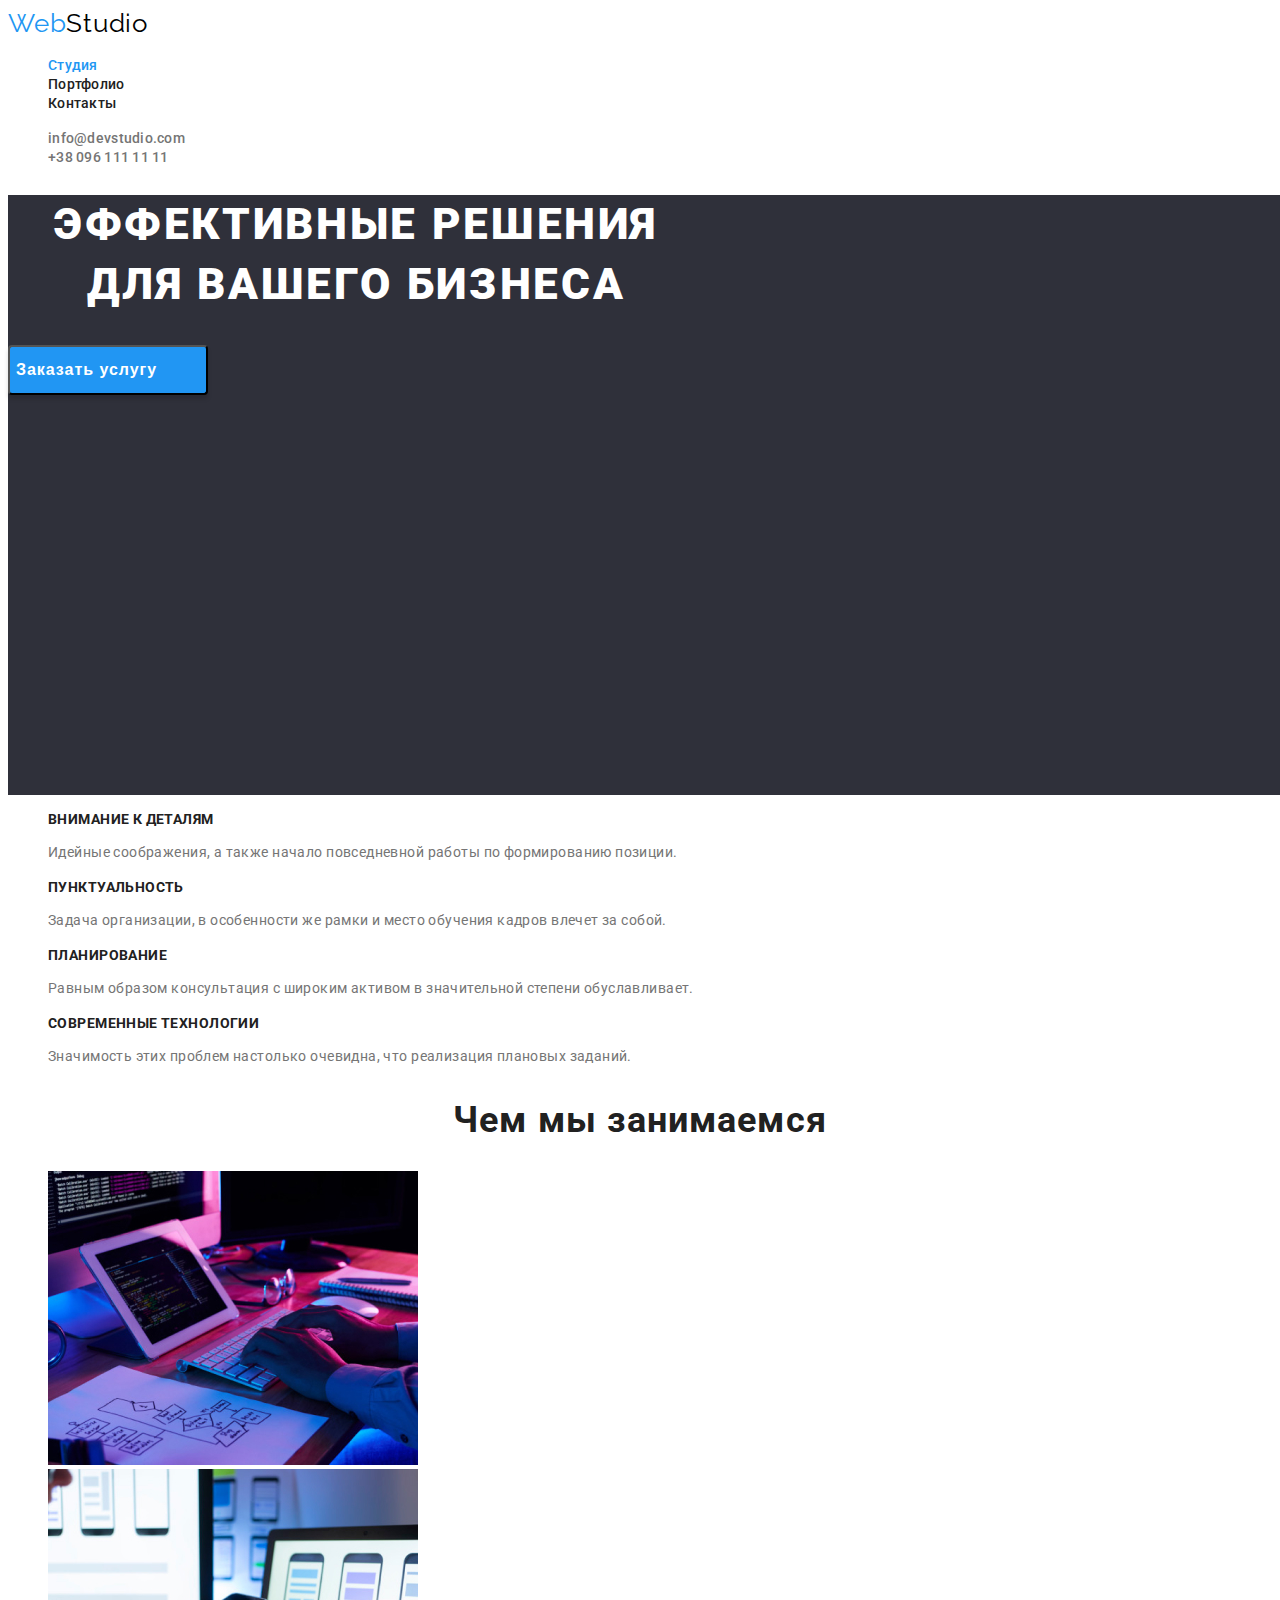
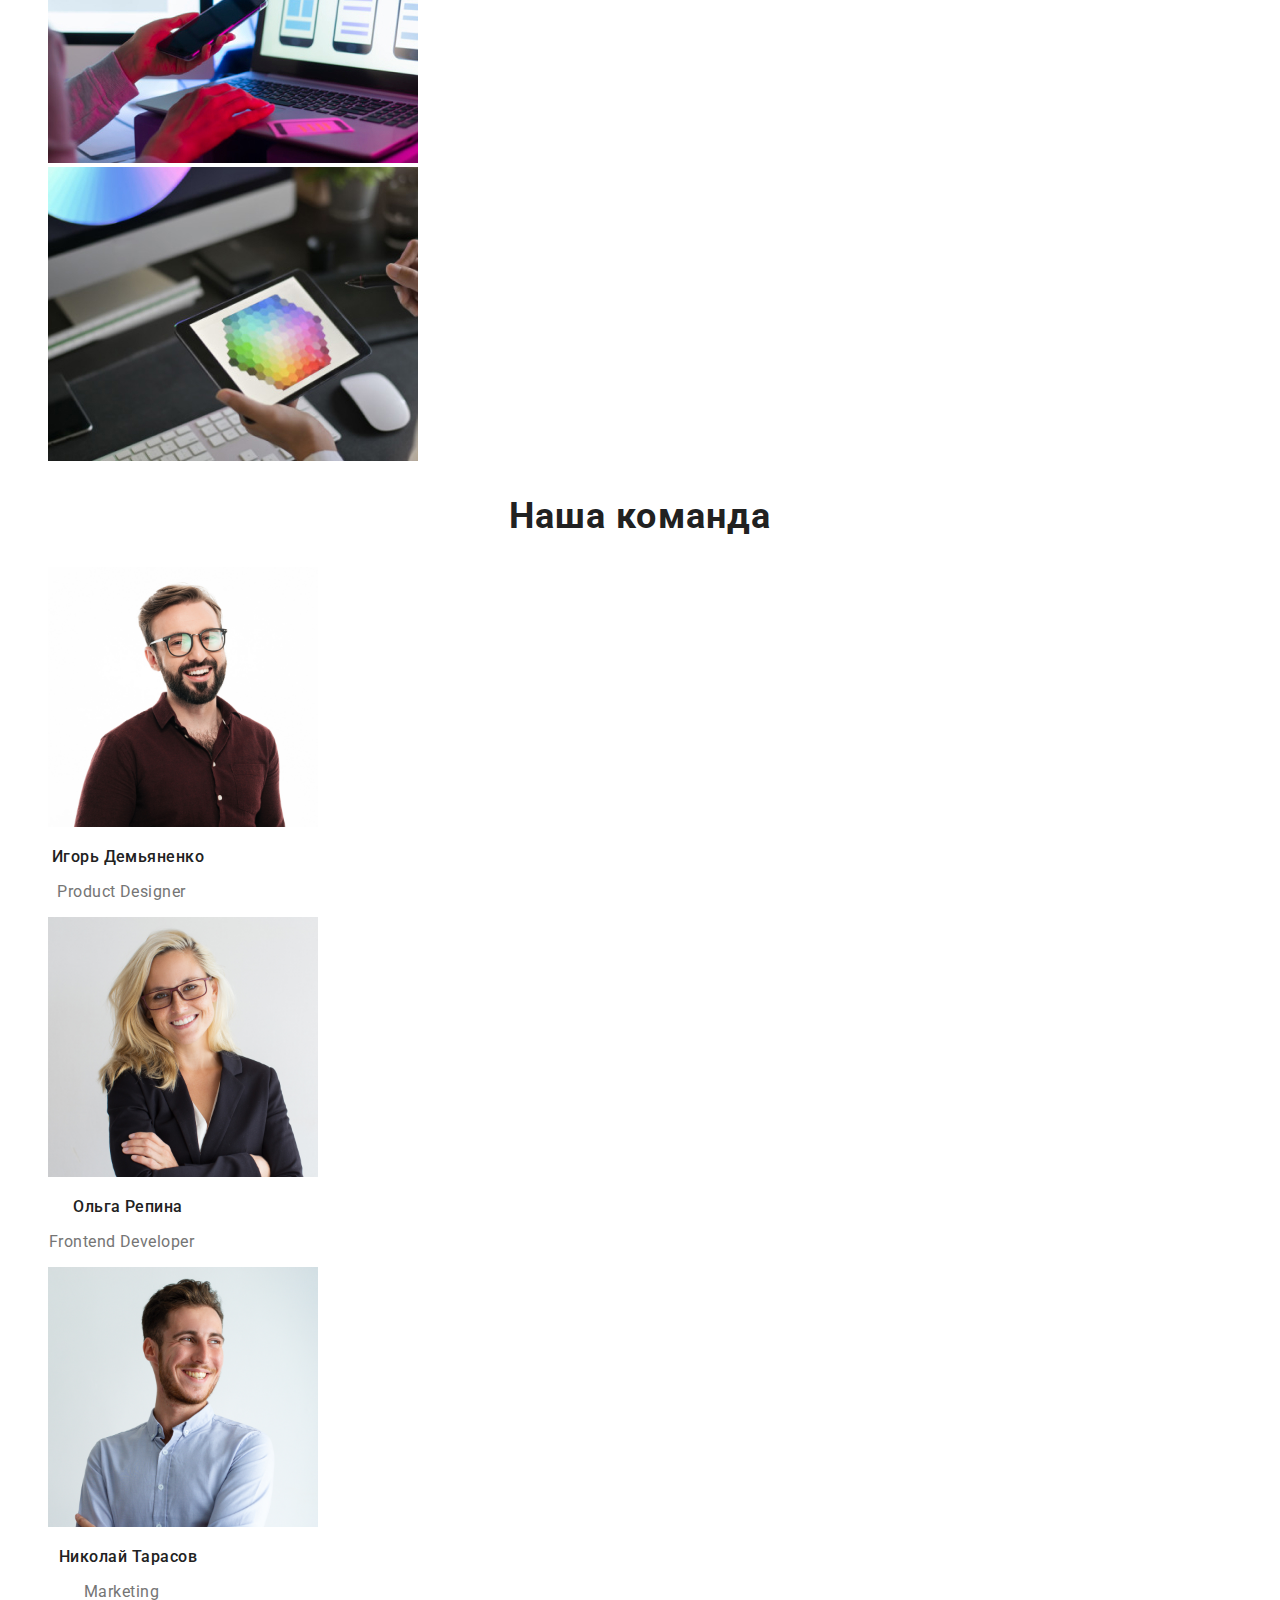
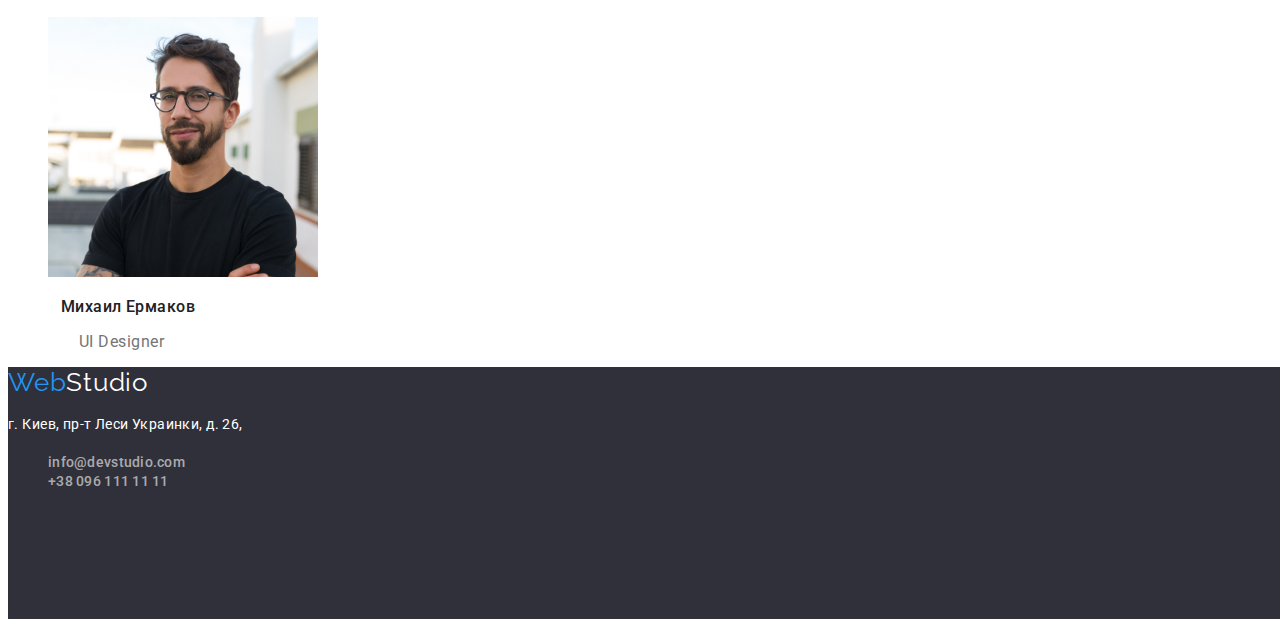
<file: index.html>
<!DOCTYPE html>
<html lang="ru">
  <head>
    <meta charset="UTF-8" />
    <meta name="viewport" content="width=device-width, initial-scale=1.0" />
    <title>Студия</title>
    <link rel="preconnect" href="https://fonts.googleapis.com" />
    <link rel="preconnect" href="https://fonts.gstatic.com" crossorigin />
    <link
      href="https://fonts.googleapis.com/css2?family=Raleway:wght@700&family=Roboto:wght@400;500;700;900&display=swap"
      rel="stylesheet"
    />

    <link rel="stylesheet" type="text/css" href="./css/styles.css" />
  </head>
  <!-- <style type="text/css">
    .link-studio:visited {
      color: #2196f3;
      text-decoration: none;
    }
  </style> -->

  <body>
    <!-- Шапка сайта -->
    <header class="page-header">
      <nav>
        <a class="logo" href=""> <span class="logoweb">Web</span>Studio</a>
        <ul class="site-nav">
          <li>
            <a class="nav-link primary" href="./index.html">Студия</a>
          </li>
          <li>
            <a class="nav-link secondary" href="./portfolio.html">Портфолио</a>
          </li>
          <li>
            <a class="nav-link" href="">Контакты</a>
          </li>
        </ul>
      </nav>
      <ul class="header-contacts">
        <li>
          <a href="/mailto:info@devstudio.com">info@devstudio.com</a>
        </li>
        <li>
          <a href="tel:+380961111111"> +38 096 111 11 11</a>
        </li>
      </ul>
    </header>

    <main>
      <!-- Слоган -->
      <section class="slogan">
        <h1 class="slogan-statement">
          Эффективные решения <br />
          для вашего бизнеса
        </h1>
        <button class="btn-type" type="button">Заказать услугу</button>
      </section>

      <!-- Преимущества -->
      <section class="advantages">
        <ul>
          <li>
            <h3>Внимание к деталям</h3>
            <p>
              Идейные соображения, а также начало повседневной работы по
              формированию позиции.
            </p>
          </li>
          <li>
            <h3>Пунктуальность</h3>
            <p>
              Задача организации, в особенности же рамки и место обучения кадров
              влечет за собой.
            </p>
          </li>
          <li>
            <h3>Планирование</h3>
            <p>
              Равным образом консультация с широким активом в значительной
              степени обуславливает.
            </p>
          </li>
          <li>
            <h3>Современные технологии</h3>
            <p>
              Значимость этих проблем настолько очевидна, что реализация
              плановых заданий.
            </p>
          </li>
        </ul>
      </section>

      <!-- Виды деятельности -->
      <section class="activity">
        <h2>Чем мы занимаемся</h2>
        <ul>
          <li>
            <img src="./images/box1.jpg" alt="Трансформер" width="370" />
          </li>
          <li>
            <img src="./images/box2.jpg" alt="Ноутбук" width="370" />
          </li>
          <li>
            <img src="./images/box3.jpg" alt="Планшет" width="370" />
          </li>
        </ul>
      </section>

      <!-- Команда -->
      <section>
        <h2 class="team">Наша команда</h2>
        <ul class="team-photos">
          <li>
            <!-- Фотография-->
            <img src="./images/img1.jpg" alt="Фотография1" width="270" />
            <h3 class="team-member">Игорь Демьяненко</h3>
            <p class="team-position">Product Designer</p>
          </li>
          <li>
            <!-- Фотография-->
            <img src="./images/img2.jpg" alt="Фотография2" width="270" />
            <h3 class="team-member">Ольга Репина</h3>
            <p class="team-position">Frontend Developer</p>
          </li>
          <li>
            <!-- Фотография-->
            <img src="./images/img3.jpg" alt="Фотография3" width="270" />
            <h3 class="team-member">Николай Тарасов</h3>
            <p class="team-position">Marketing</p>
          </li>
          <li>
            <!-- Фотография-->
            <img src="./images/img4.jpg" alt="Фотография4" width="270" />
            <h3 class="team-member">Михаил Ермаков</h3>
            <p class="team-position">UI Designer</p>
          </li>
        </ul>
      </section>
    </main>

    <!-- Футер -->
    <footer class="footer-style">
      <a class="logo" href="">
        <span class="logoweb">Web</span><span class="studio">Studio</span></a
      >
      <address class="addrss">
        <p class="addrss-line">г. Киев, пр-т Леси Украинки, д. 26,</p>
        <ul class="footer-contacts">
          <li>
            <a href="/mailto:info@devstudio.com">info@devstudio.com</a>
          </li>
          <li>
            <a href="tel:+380961111111">+38 096 111 11 11</a>
          </li>
        </ul>
      </address>
    </footer>
  </body>
</html>
</file>
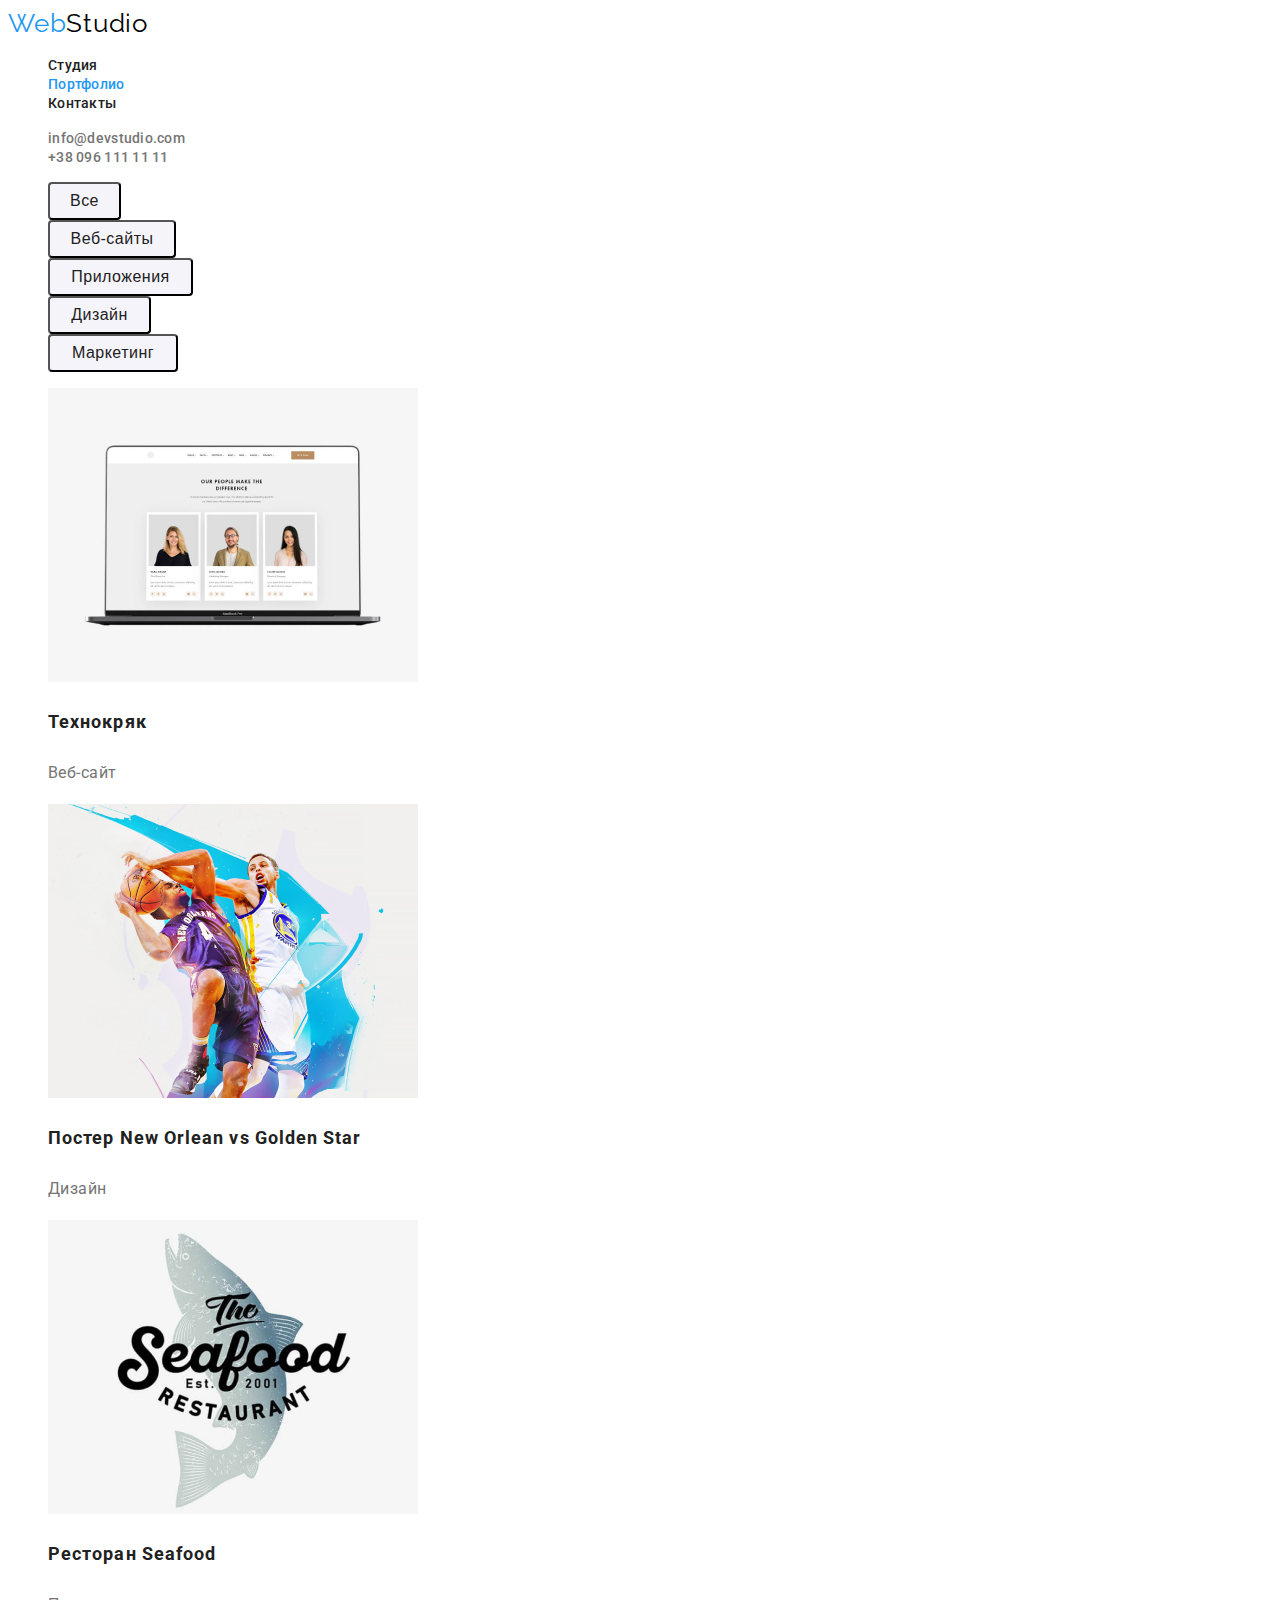
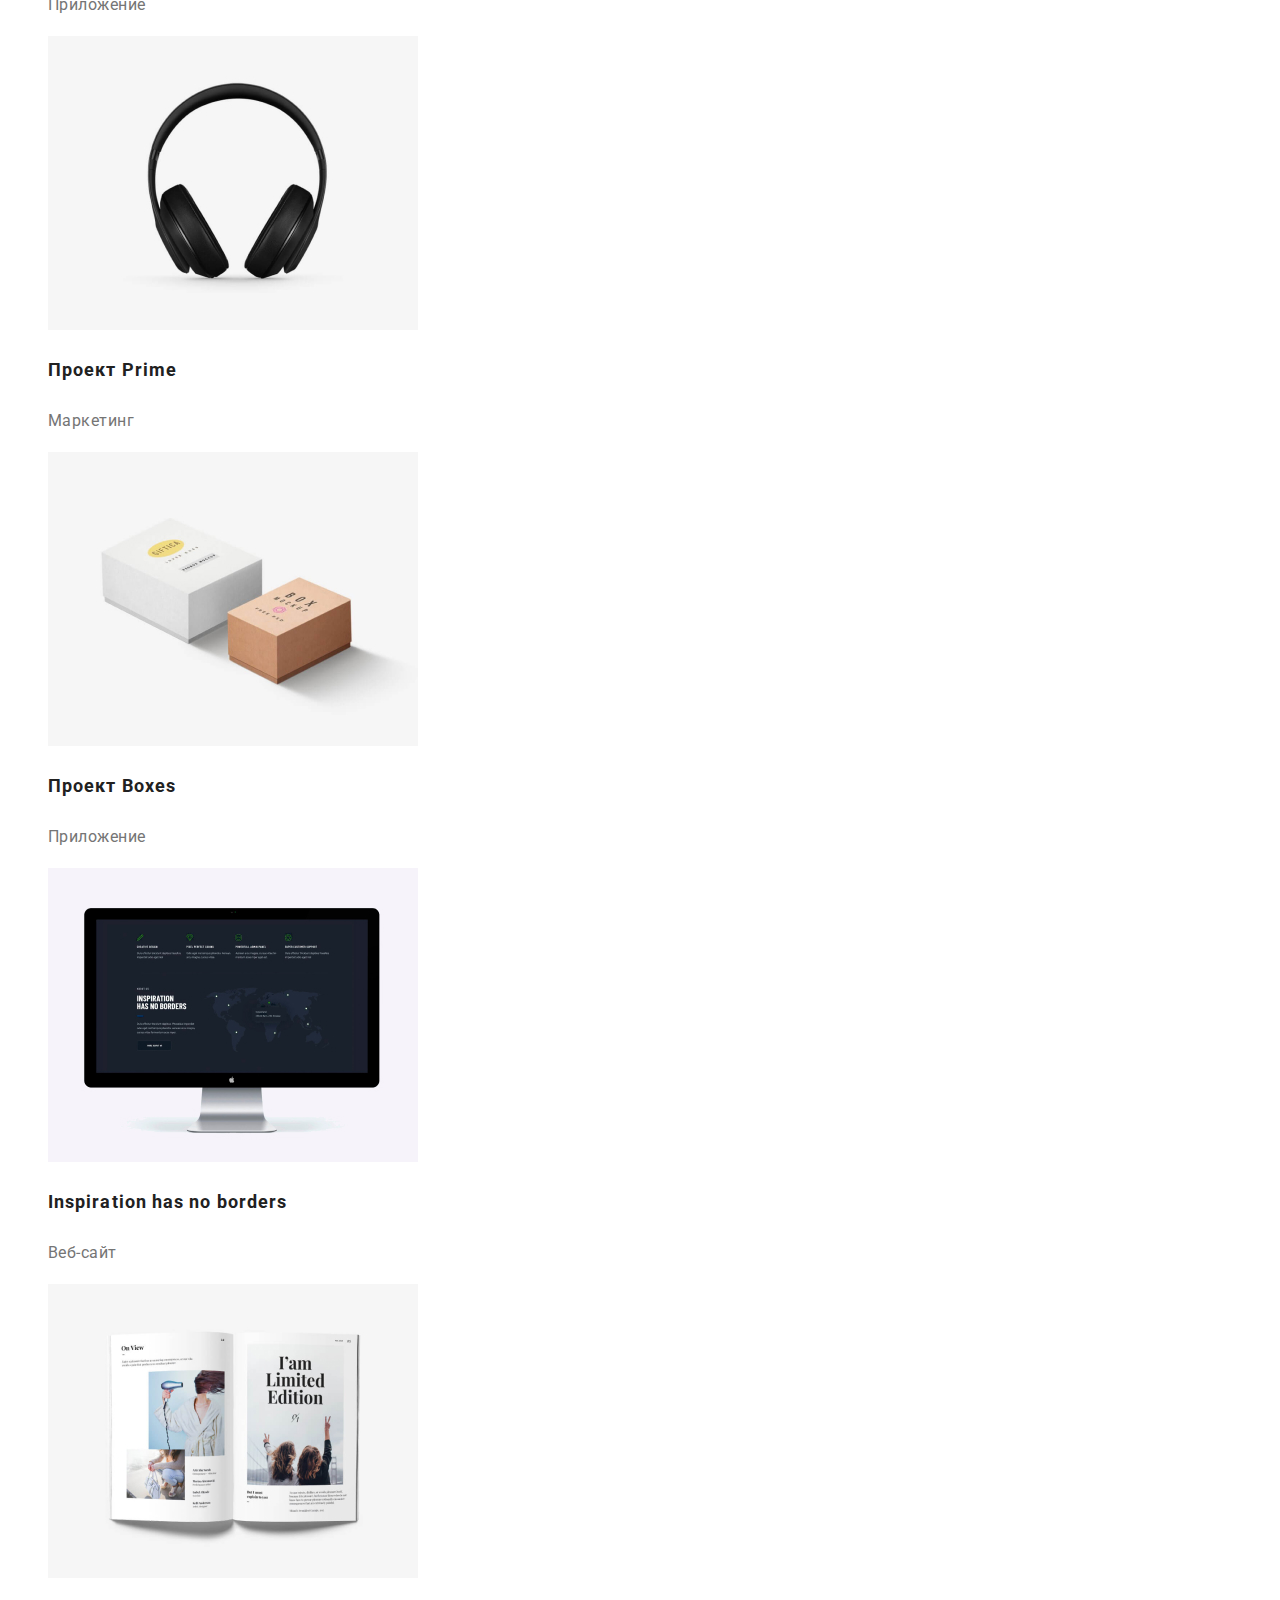
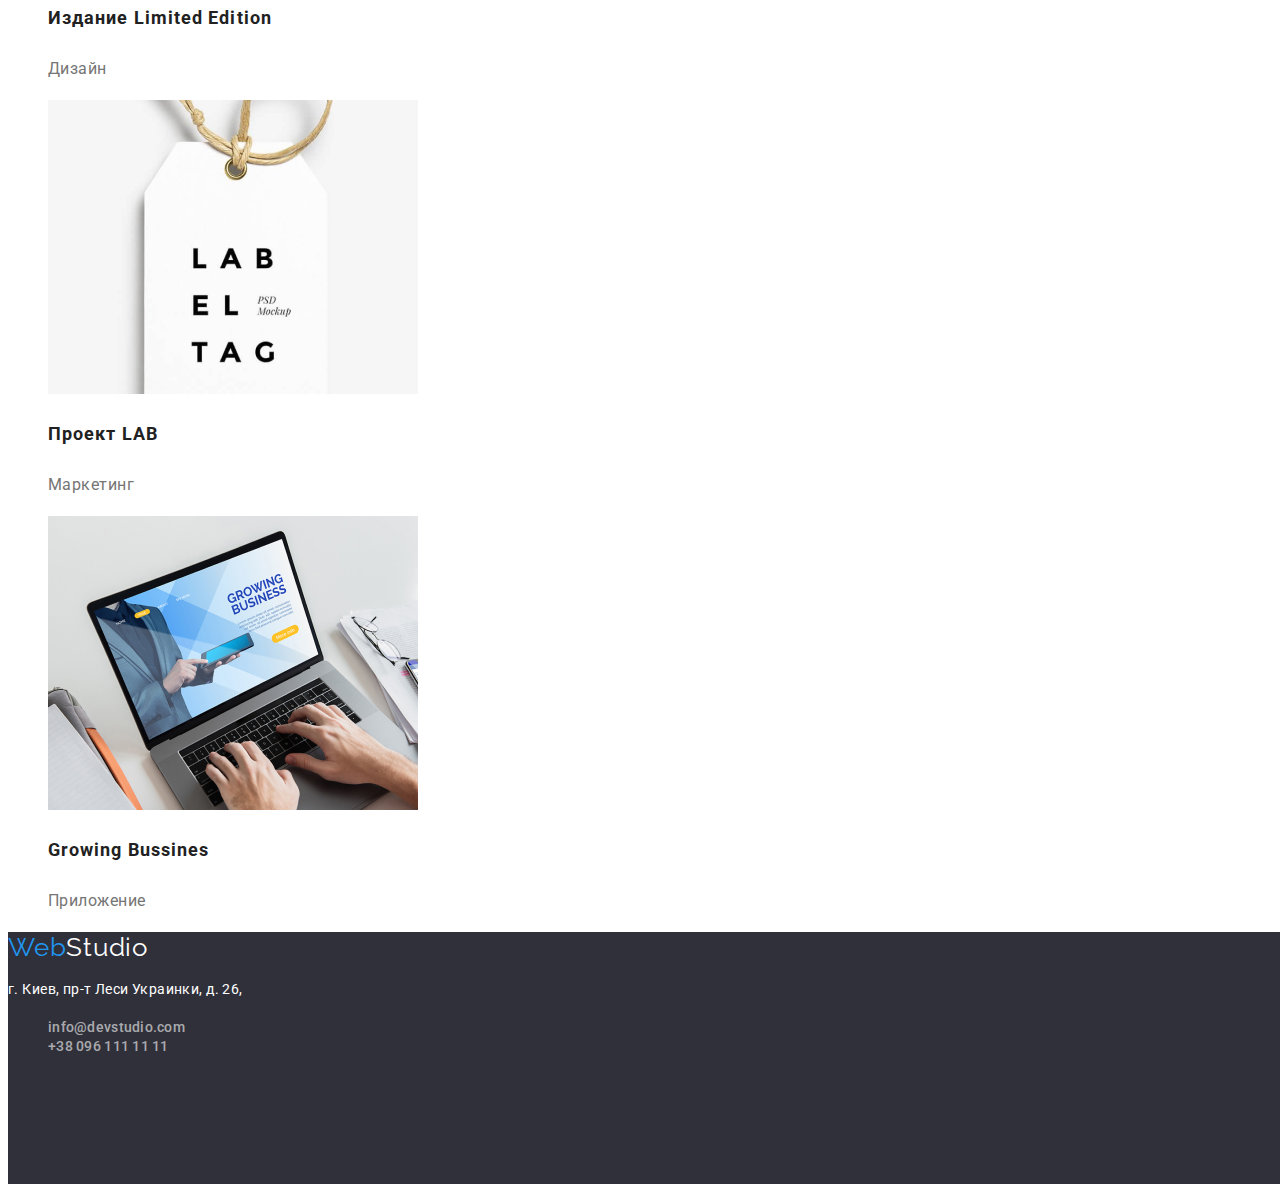
<file: portfolio.html>
<!DOCTYPE html>
<html lang="en">
  <head>
    <meta charset="UTF-8" />
    <meta http-equiv="X-UA-Compatible" content="IE=edge" />
    <meta name="viewport" content="width=device-width, initial-scale=1.0" />
    <title>Портфолио</title>
    <link rel="preconnect" href="https://fonts.googleapis.com" />
    <link rel="preconnect" href="https://fonts.gstatic.com" crossorigin />
    <link
      href="https://fonts.googleapis.com/css2?family=Raleway:wght@700&family=Roboto:wght@400;500;700;900&display=swap"
      rel="stylesheet"
    />
    <link rel="stylesheet" type="text/css" href="./css/styles.css" />
  </head>
  <!-- <style type="text/css">
    .link-portfolio:visited {
      color: #2196f3;
      text-decoration: none;
    }
  </style> -->
  <body>
    <!-- Шапка сайта -->
    <header class="page-header">
      <nav>
        <a class="logo" href=""> <span class="logoweb">Web</span>Studio</a>
        <ul class="site-nav">
          <li>
            <a class="nav-link secondary" href="./index.html">Студия</a>
          </li>
          <li>
            <a class="nav-link primary" href="./portfolio.html">Портфолио</a>
          </li>
          <li>
            <a class="nav-link" href="">Контакты</a>
          </li>
        </ul>
      </nav>
      <ul class="header-contacts">
        <li>
          <a href="/mailto:info@devstudio.com">info@devstudio.com</a>
        </li>
        <li>
          <a href="tel:+380961111111"> +38 096 111 11 11</a>
        </li>
      </ul>
    </header>
    <main>
      <section>
        <!-- Filters Projects-->
        <ul class="filter-bttns">
          <li>
            <button class="bttn-all" type="button">Все</button>
          </li>
          <li>
            <button class="bttn-websites" type="button">Веб-сайты</button>
          </li>
          <li>
            <button class="bttn-application" type="button">Приложения</button>
          </li>
          <li>
            <button class="bttn-design" type="button">Дизайн</button>
          </li>
          <li>
            <button class="bttn-marketing" type="button">Маркетинг</button>
          </li>
        </ul>
        <ul class="projects">
          <li>
            <img src="./images/project1.jpg" alt="Project1" width="370" />
            <h3 class="project-name">Технокряк</h3>
            <p class="project-type">Веб-сайт</p>
          </li>
          <li>
            <img src="./images/project2.jpg" alt="Project2" width="370" />
            <h3 class="project-name">Постер New Orlean vs Golden Star</h3>
            <p class="project-type">Дизайн</p>
          </li>
          <li>
            <img src="./images/project3.jpg" alt="Project3" width="370" />
            <h3 class="project-name">Ресторан Seafood</h3>
            <p class="project-type">Приложение</p>
          </li>
          <li>
            <img src="./images/project4.jpg" alt="Project4" width="370" />
            <h3 class="project-name">Проект Prime</h3>
            <p class="project-type">Маркетинг</p>
          </li>
          <li>
            <img src="./images/project5.jpg" alt="Project5" width="370" />
            <h3 class="project-name">Проект Boxes</h3>
            <p class="project-type">Приложение</p>
          </li>
          <li>
            <img src="./images/project6.jpg" alt="Project6" width="370" />
            <h3 class="project-name">Inspiration has no borders</h3>
            <p class="project-type">Веб-сайт</p>
          </li>
          <li>
            <img src="./images/project7.jpg" alt="Project7" width="370" />
            <h3 class="project-name">Издание Limited Edition</h3>
            <p class="project-type">Дизайн</p>
          </li>
          <li>
            <img src="./images/project8.jpg" alt="Project8" width="370" />
            <h3 class="project-name">Проект LAB</h3>
            <p class="project-type">Маркетинг</p>
          </li>
          <li>
            <img src="./images/project9.jpg" alt="Project9" width="370" />
            <h3 class="project-name">Growing Bussines</h3>
            <p class="project-type">Приложение</p>
          </li>
        </ul>
      </section>
    </main>
    <!-- Футер -->
    <footer class="footer-style">
      <a class="logo" href="">
        <span class="logoweb">Web</span><span class="studio">Studio</span></a
      >
      <address class="addrss">
        <p class="addrss-line">г. Киев, пр-т Леси Украинки, д. 26,</p>
        <ul class="footer-contacts">
          <li>
            <a href="/mailto:info@devstudio.com">info@devstudio.com</a>
          </li>
          <li>
            <a href="tel:+380961111111"> +38 096 111 11 11</a>
          </li>
        </ul>
      </address>
    </footer>
  </body>
</html>
</file>
<file: css/styles.css>
:root {
  --primary-text-color: #212121;
  --secondary-text-color: #757575;
  --title-text-color: #212121;
  --static-color: #2196f3;
  --filter-static-color: #f5f4fa;
  --accent-color: #188ce8;
  --primary-white-color: #ffffff;
}
body {
  font-family: "Roboto", sans-serif;
  background-color: var(--primary-white-color);
  color: var(--primary-text-color);
}
/* .page-header 111{
  width: 1600px;
  height: 80px;
  left: 0px;
  top: 0px;
  background: #ffffff;
  box-shadow: 0px 4px 4px rgba(0, 0, 0, 0.25), 0px 4px 4px rgba(0, 0, 0, 0.25);
} */

.logo {
  font-family: Raleway;
  /* font-style: normal;
  font-weight: 700; */
  font-size: 26px;
  line-height: 1.192;
  letter-spacing: 0.03em;
  color: #000000;
  text-decoration: none;
}
.logoweb {
  color: #2196f3;
}
.studio {
  color: #ffffff;
}
/* Меню навигации */
.site-nav {
  list-style-type: none;
}
/* Базовый стиль ссылок */
.site-nav .nav-link {
  font-style: normal;
  font-weight: 500;
  font-size: 14px;
  line-height: 1.143;
  letter-spacing: 0.02em;
  color: var(--primary-text-color);
  text-decoration: none;
}
/* Стили ссылок при наведении */
.site-nav .nav-link:hover,
.site-nav .nav-link:focus {
  color: var(--static-color);
  text-decoration: none;
}
/* Подсветка ссылки текущей страницы */
.nav-link.primary {
  color: var(--static-color);
  text-decoration: none;
}
.nav-link.secondary {
  color: var(--primary-text-color);
  text-decoration: none;
}
/* Меню контактов */
.header-contacts,
.footer-contacts {
  list-style: none;
}
.header-contacts a {
  font-style: normal;
  font-weight: 500;
  font-size: 14px;
  line-height: 1.143;
  letter-spacing: 0.02em;
  color: var(--secondary-text-color);
  text-decoration: none;
}
.header-contacts a:hover,
.header-contacts a:focus {
  color: var(--accent-color);
}
.footer-contacts a {
  font-style: normal;
  font-weight: 500;
  font-size: 14px;
  line-height: 1.143;
  letter-spacing: 0.02em;
  color: rgba(255, 255, 255, 0.6);
  text-decoration: none;
}
.footer-contacts a:hover,
.footer-contacts a:focus {
  color: var(--accent-color);
}
/* Слоган студии */
.slogan {
  width: 1600px;
  height: 600px;
  background: #2f303a;
}
.slogan-statement {
  width: 696px;
  height: 120px;
  font-style: normal;
  font-weight: 900;
  font-size: 44px;
  line-height: 1.363;
  text-align: center;
  letter-spacing: 0.06em;
  text-transform: uppercase;
  color: var(--primary-white-color);
}
.slogan button {
  font-style: normal;
  font-weight: bold;
  font-size: 16px;
  line-height: 30px;
  display: flex;
  align-items: center;
  text-align: center;
  letter-spacing: 0.06em;
  color: var(--primary-white-color);
}

/* Кнопка заказать работу */
.btn-type {
  width: 200px;
  height: 50px;
  background: var(--static-color);
  box-shadow: 0px 4px 4px rgba(0, 0, 0, 0.15);
  border-radius: 4px;
}
.btn-type:hover,
.btn-type:focus {
  width: 200px;
  height: 50px;
  background: var(--accent-color);
  box-shadow: 0px 4px 4px rgba(0, 0, 0, 0.15);
  border-radius: 4px;
  cursor: pointer;
}
/* Преимущества студии */
.advantages ul {
  list-style-type: none;
}
/* Преимущества */
/* Стили текста заголовков и абзацев */
.advantages h3 {
  font-weight: bold;
  font-size: 14px;
  line-height: 1.143;
  letter-spacing: 0.03em;
  text-transform: uppercase;
  color: var(--title-text-color);
}
.advantages p {
  font-weight: normal;
  font-size: 14px;
  line-height: 1.714;
  letter-spacing: 0.03em;
  color: var(--secondary-text-color);
}
/* Чем мы занимаемся */
.activity ul {
  list-style-type: none;
}
.activity h2 {
  font-style: normal;
  font-weight: bold;
  font-size: 36px;
  line-height: 1.167;
  text-align: center;
  letter-spacing: 0.03em;
  color: var(--primary-text-color);
}
/* Наша команда */
.team-photos {
  list-style-type: none;
}
.team {
  font-style: normal;
  font-weight: bold;
  font-size: 36px;
  line-height: 1.167;
  text-align: center;
  letter-spacing: 0.03em;
  color: var(--primary-text-color);
}
.team-member {
  width: 160px;
  height: 19px;
  font-style: normal;
  font-weight: 500;
  font-size: 16px;
  line-height: 1.188;
  text-align: center;
  letter-spacing: 0.03em;
  color: var(--primary-text-color);
}
.team-position {
  width: 147px;
  height: 19px;
  font-style: normal;
  font-weight: normal;
  font-size: 16px;
  line-height: 1.188;
  text-align: center;
  letter-spacing: 0.03em;
  color: var(--secondary-text-color);
}
/* Стиль футера */
.footer-style {
  width: 1600px;
  height: 252px;
  left: 0px;
  top: 2097px;
  background: #2f303a;
}
/* Стиль текста адреса */
.addrss-line {
  font-style: normal;
  font-weight: normal;
  font-size: 14px;
  line-height: 24px;
  letter-spacing: 0.03em;
  color: var(--primary-white-color);
}
/* Страница Портфолио */
/* Меню для выбора фильтров */
.filter-bttns {
  list-style-type: none;
}
.filter-bttns button {
  font-style: normal;
  font-weight: 500;
  font-size: 16px;
  line-height: 26px;
  text-align: center;
  letter-spacing: 0.03em;
  color: var(--primary-text-color);
}
.filter-bttns button:hover,
.filter-bttns button:focus {
  font-family: Roboto;
  font-style: normal;
  font-weight: 500;
  font-size: 16px;
  line-height: 26px;
  text-align: center;
  letter-spacing: 0.03em;
  color: var(--primary-white-color);
}
.bttn-all {
  width: 73px;
  height: 38px;
  background: var(--filter-static-color);
  border-radius: 4px;
}
.bttn-all:hover,
.bttn-all:focus {
  background: #2196f3;
  box-shadow: 0px 3px 1px rgba(0, 0, 0, 0.1), 0px 1px 2px rgba(0, 0, 0, 0.08),
    0px 2px 2px rgba(0, 0, 0, 0.12);
  border-radius: 4px;
  cursor: pointer;
}
.bttn-websites {
  width: 128px;
  height: 38px;
  background: var(--filter-static-color);
  border-radius: 4px;
}
.bttn-websites:hover,
.bttn-websites:focus {
  background: #2196f3;
  box-shadow: 0px 3px 1px rgba(0, 0, 0, 0.1), 0px 1px 2px rgba(0, 0, 0, 0.08),
    0px 2px 2px rgba(0, 0, 0, 0.12);
  border-radius: 4px;
  cursor: pointer;
}
.bttn-application {
  width: 145px;
  height: 38px;
  background: var(--filter-static-color);
  border-radius: 4px;
}
.bttn-application:hover,
.bttn-application:focus {
  background: #2196f3;
  box-shadow: 0px 3px 1px rgba(0, 0, 0, 0.1), 0px 1px 2px rgba(0, 0, 0, 0.08),
    0px 2px 2px rgba(0, 0, 0, 0.12);
  border-radius: 4px;
  cursor: pointer;
}
.bttn-design {
  width: 103px;
  height: 38px;
  background: var(--filter-static-color);
  border-radius: 4px;
}
.bttn-design:hover,
.bttn-design:focus {
  background: #2196f3;
  box-shadow: 0px 3px 1px rgba(0, 0, 0, 0.1), 0px 1px 2px rgba(0, 0, 0, 0.08),
    0px 2px 2px rgba(0, 0, 0, 0.12);
  border-radius: 4px;
  cursor: pointer;
}
.bttn-marketing {
  width: 130px;
  height: 38px;
  background: var(--filter-static-color);
  border-radius: 4px;
}
.bttn-marketing:hover,
.bttn-marketing:focus {
  background: #2196f3;
  box-shadow: 0px 3px 1px rgba(0, 0, 0, 0.1), 0px 1px 2px rgba(0, 0, 0, 0.08),
    0px 2px 2px rgba(0, 0, 0, 0.12);
  border-radius: 4px;
  cursor: pointer;
}
/* Проекты студии */
.projects {
  list-style-type: none;
}
.project-name {
  font-style: normal;
  font-weight: bold;
  font-size: 18px;
  line-height: 2;
  letter-spacing: 0.06em;
  color: var(--title-text-color);
}
.project-type {
  font-style: normal;
  font-weight: normal;
  font-size: 16px;
  line-height: 1.875;
  letter-spacing: 0.03em;
  color: var(--secondary-text-color);
}
</file>
